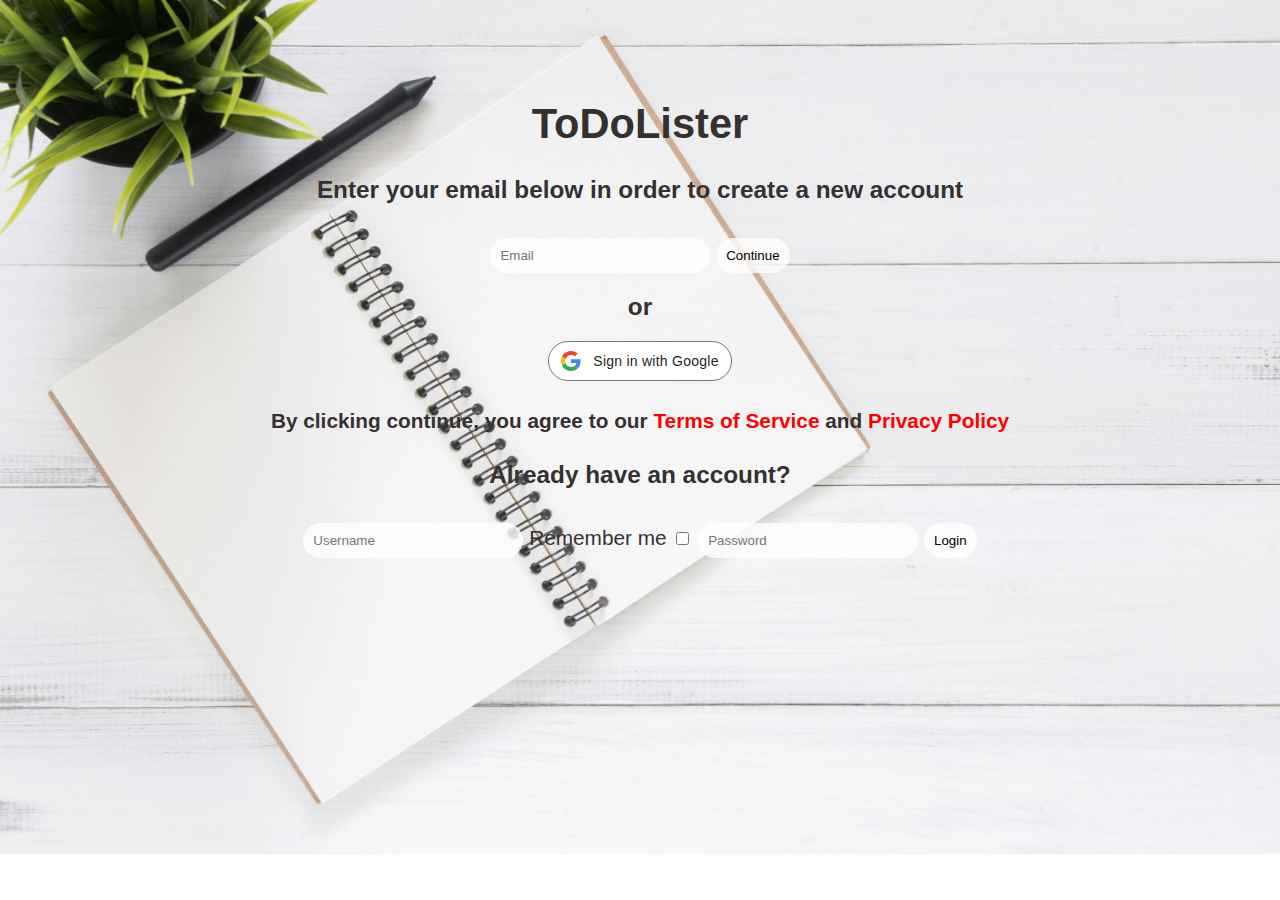
<file: indexFrontPage 6.53.14.html>
<!DOCTYPE html>
<html lang="en">
<head>
    <meta charset="UTF-8">
    <meta name="viewport" content="width=device-width, initial-scale=1.0">
    <title>Hackathon-To-Do-List Front Page</title>
    <link rel="stylesheet" href="styleFrontPage.css">
</head>
<span>
    <h1>ToDoLister</h1>
    <h3>Enter your email below in order to create a new account</h3>
    <form>
        <input id="emailInput" class="email" type="email" name="email" placeholder="Email" required>
        <input class="continue" type="submit" value="Continue">
    </form>
        <div>
        <h3 class="or">or</h3>
            <button class="gsi-material-button">
                <div class="gsi-material-button-state"></div>
                <div class="gsi-material-button-content-wrapper">
                <div class="gsi-material-button-icon">
                    <svg version="1.1" xmlns="http://www.w3.org/2000/svg" viewBox="0 0 48 48" xmlns:xlink="http://www.w3.org/1999/xlink" style="display: block;">
                    <path fill="#EA4335" d="M24 9.5c3.54 0 6.71 1.22 9.21 3.6l6.85-6.85C35.9 2.38 30.47 0 24 0 14.62 0 6.51 5.38 2.56 13.22l7.98 6.19C12.43 13.72 17.74 9.5 24 9.5z"></path>
                    <path fill="#4285F4" d="M46.98 24.55c0-1.57-.15-3.09-.38-4.55H24v9.02h12.94c-.58 2.96-2.26 5.48-4.78 7.18l7.73 6c4.51-4.18 7.09-10.36 7.09-17.65z"></path>
                    <path fill="#FBBC05" d="M10.53 28.59c-.48-1.45-.76-2.99-.76-4.59s.27-3.14.76-4.59l-7.98-6.19C.92 16.46 0 20.12 0 24c0 3.88.92 7.54 2.56 10.78l7.97-6.19z"></path>
                    <path fill="#34A853" d="M24 48c6.48 0 11.93-2.13 15.89-5.81l-7.73-6c-2.15 1.45-4.92 2.3-8.16 2.3-6.26 0-11.57-4.22-13.47-9.91l-7.98 6.19C6.51 42.62 14.62 48 24 48z"></path>
                    <path fill="none" d="M0 0h48v48H0z"></path>
                    </svg>
                </div>
                <span class="gsi-material-button-contents">Sign in with Google</span>
                <span style="display: none;">Sign in with Google</span>
                </div></div>
            </button>
          </div></span>
        <h4>By clicking continue, you agree to our <a href="#" style="color:red; text-decoration-line:none">Terms of Service</a> and <a href="#" style="color:red; text-decoration-line: none;">Privacy Policy</a></h4>
        <h3>Already have an account?</h3>
    <form>
        <input id="usernameInput" class="username" type="text" name="username" placeholder="Username" required>
        <label for="remember">Remember me</label>
        <input type="checkbox" name="remember" id="remember" placeholder="Remember me">
        <input id="passwordInput" class="password" type="password" name="password" placeholder="Password" required>
        <input id="loginButton" class="signup" type="submit" value="Login">
    </form>
    <script src="scriptFrontPage.js"></script>
</body>
</html>
</file>
<file: styleFrontPage.css>
body {
  margin-top: 100px;
  background-image: url(background-photo.jpg);
  background-size: cover;
  background-repeat: no-repeat;
  text-align: center;
  font-family: "Gill Sans", "Gill Sans MT", Calibri, "Trebuchet MS", sans-serif;
  font-size: 130%;
  color: rgb(53, 49, 49);
}

.or {
  margin-top: 10px;
  margin-bottom: 20px;
}
.gsi-material-button {
  -moz-user-select: none;
  -webkit-user-select: none;
  -ms-user-select: none;
  -webkit-appearance: none;
  appearance: none; /* Add the 'appearance' property */
  background-color: WHITE;
  background-image: none;
  border: 1px solid #747775;
  -webkit-border-radius: 20px;
  border-radius: 20px;
  -webkit-box-sizing: border-box;
  box-sizing: border-box;
  color: #1f1f1f;
  cursor: pointer;
  font-family: "Roboto", arial, sans-serif;
  font-size: 14px;
  height: 40px;
  letter-spacing: 0.25px;
  outline: none;
  overflow: hidden;
  padding: 0 12px;
  position: relative;
  text-align: center;
  -webkit-transition: background-color 0.218s, border-color 0.218s,
    box-shadow 0.218s;
  transition: background-color 0.218s, border-color 0.218s, box-shadow 0.218s;
  vertical-align: middle;
  white-space: nowrap;
  width: auto;
  max-width: 400px;
  min-width: min-content;
  user-select: none;
}

.gsi-material-button .gsi-material-button-icon {
  height: 20px;
  margin-right: 12px;
  min-width: 20px;
  width: 20px;
}

.gsi-material-button .gsi-material-button-content-wrapper {
  -webkit-align-items: center;
  align-items: center;
  display: flex;
  -webkit-flex-direction: row;
  flex-direction: row;
  -webkit-flex-wrap: nowrap;
  flex-wrap: nowrap;
  height: 100%;
  justify-content: space-between;
  position: relative;
  width: 100%;
}

.gsi-material-button .gsi-material-button-contents {
  -webkit-flex-grow: 1;
  flex-grow: 1;
  font-family: "Roboto", arial, sans-serif;
  font-weight: 500;
  overflow: hidden;
  text-overflow: ellipsis;
  vertical-align: top;
}

.gsi-material-button .gsi-material-button-state {
  -webkit-transition: opacity 0.218s;
  transition: opacity 0.218s;
  bottom: 0;
  left: 0;
  opacity: 0;
  position: absolute;
  right: 0;
  top: 0;
}

.gsi-material-button:disabled {
  cursor: default;
  background-color: #ffffff61;
  border-color: #1f1f1f1f;
}

.gsi-material-button:disabled .gsi-material-button-contents {
  opacity: 38%;
}

.gsi-material-button:disabled .gsi-material-button-icon {
  opacity: 38%;
}

.gsi-material-button:not(:disabled):active .gsi-material-button-state,
.gsi-material-button:not(:disabled):focus .gsi-material-button-state {
  background-color: #303030;
  opacity: 12%;
}

.gsi-material-button:not(:disabled):hover {
  -webkit-box-shadow: 0 1px 2px 0 rgba(60, 64, 67, 0.3),
    0 1px 3px 1px rgba(60, 64, 67, 0.15);
  box-shadow: 0 1px 2px 0 rgba(60, 64, 67, 0.3),
    0 1px 3px 1px rgba(60, 64, 67, 0.15);
}

.gsi-material-button:not(:disabled):hover .gsi-material-button-state {
  background-color: #303030;
  opacity: 8%;
}

.email {
  margin-top: 10px;
  margin-bottom: 10px;
  padding: 10px;
  width: 200px;
  border-radius: 2rem;
  background-color: rgba(255, 255, 255, 0.8);
  display: inline-block;
}

.continue {
  margin-top: 10px;
  margin-bottom: 10px;
  padding: 10px;
  border-radius: 2rem;
  background-color: rgba(255, 255, 255, 0.8);
  display: inline-block;
}

.username {
  margin-top: 10px;
  margin-bottom: 10px;
  padding: 10px;
  width: 200px;
  border-radius: 2rem;
  background-color: rgba(255, 255, 255, 0.8);
  display: inline-block;
}

.password {
  margin-top: 10px;
  margin-bottom: 10px;
  padding: 10px;
  width: 200px;
  border-radius: 2rem;
  background-color: rgba(255, 255, 255, 0.8);
  display: inline-block;
}

.signup {
  margin-top: 10px;
  margin-bottom: 10px;
  padding: 10px;
  border-radius: 2rem;
  background-color: rgba(255, 255, 255, 0.8);
  display: inline-block;
}

.or {
  margin-top: 10px;
  margin-bottom: 20px;
}
.gsi-material-button {
  -moz-user-select: none;
  -webkit-user-select: none;
  -ms-user-select: none;
  -webkit-appearance: none;
  appearance: none; /* Add the 'appearance' property */
  background-color: WHITE;
  background-image: none;
  border: 1px solid #747775;
  -webkit-border-radius: 20px;
  border-radius: 20px;
  -webkit-box-sizing: border-box;
  box-sizing: border-box;
  color: #1f1f1f;
  cursor: pointer;
  font-family: "Roboto", arial, sans-serif;
  font-size: 14px;
  height: 40px;
  letter-spacing: 0.25px;
  outline: none;
  overflow: hidden;
  padding: 0 12px;
  position: relative;
  text-align: center;
  -webkit-transition: background-color 0.218s, border-color 0.218s,
    box-shadow 0.218s;
  transition: background-color 0.218s, border-color 0.218s, box-shadow 0.218s;
  vertical-align: middle;
  white-space: nowrap;
  width: auto;
  max-width: 400px;
  min-width: min-content;
  user-select: none;
}

.gsi-material-button .gsi-material-button-icon {
  height: 20px;
  margin-right: 12px;
  min-width: 20px;
  width: 20px;
}

.gsi-material-button .gsi-material-button-content-wrapper {
  -webkit-align-items: center;
  align-items: center;
  display: flex;
  -webkit-flex-direction: row;
  flex-direction: row;
  -webkit-flex-wrap: nowrap;
  flex-wrap: nowrap;
  height: 100%;
  justify-content: space-between;
  position: relative;
  width: 100%;
}

.gsi-material-button .gsi-material-button-contents {
  -webkit-flex-grow: 1;
  flex-grow: 1;
  font-family: "Roboto", arial, sans-serif;
  font-weight: 500;
  overflow: hidden;
  text-overflow: ellipsis;
  vertical-align: top;
}

.gsi-material-button .gsi-material-button-state {
  -webkit-transition: opacity 0.218s;
  transition: opacity 0.218s;
  bottom: 0;
  left: 0;
  opacity: 0;
  position: absolute;
  right: 0;
  top: 0;
}

.gsi-material-button:disabled {
  cursor: default;
  background-color: #ffffff61;
  border-color: #1f1f1f1f;
}

.gsi-material-button:disabled .gsi-material-button-contents {
  opacity: 38%;
}

.gsi-material-button:disabled .gsi-material-button-icon {
  opacity: 38%;
}

.gsi-material-button:not(:disabled):active .gsi-material-button-state,
.gsi-material-button:not(:disabled):focus .gsi-material-button-state {
  background-color: #303030;
  opacity: 12%;
}

.gsi-material-button:not(:disabled):hover {
  -webkit-box-shadow: 0 1px 2px 0 rgba(60, 64, 67, 0.3),
    0 1px 3px 1px rgba(60, 64, 67, 0.15);
  box-shadow: 0 1px 2px 0 rgba(60, 64, 67, 0.3),
    0 1px 3px 1px rgba(60, 64, 67, 0.15);
}

.gsi-material-button:not(:disabled):hover .gsi-material-button-state {
  background-color: #303030;
  opacity: 8%;
}

.email {
  border: none;  
  margin-top: 10px;
  margin-bottom: 10px;
  padding: 10px;
  width: 200px;
  border-radius: 2rem;
  background-color: rgba(255, 255, 255, 0.8);
  display: inline-block;
}

.continue {
  border: none;  
  margin-top: 10px;
  margin-bottom: 10px;
  padding: 10px;
  border-radius: 2rem;
  background-color: rgba(255, 255, 255, 0.8);
  display: inline-block;
}

.username {
  border: none;
  margin-top: 10px;
  margin-bottom: 10px;
  padding: 10px;
  width: 200px;
  border-radius: 2rem;
  background-color: rgba(255, 255, 255, 0.8);
  display: inline-block;
}

.password {
  border: none;
  margin-top: 10px;
  margin-bottom: 10px;
  padding: 10px;
  width: 200px;
  border-radius: 2rem;
  background-color: rgba(255, 255, 255, 0.8);
  display: inline-block;
}

.signup {

  border: none;
  margin-top: 10px;
  margin-bottom: 10px;
  padding: 10px;
  border-radius: 2rem;
  background-color: rgba(255, 255, 255, 0.8);
  display: inline-block;

}
</file>
